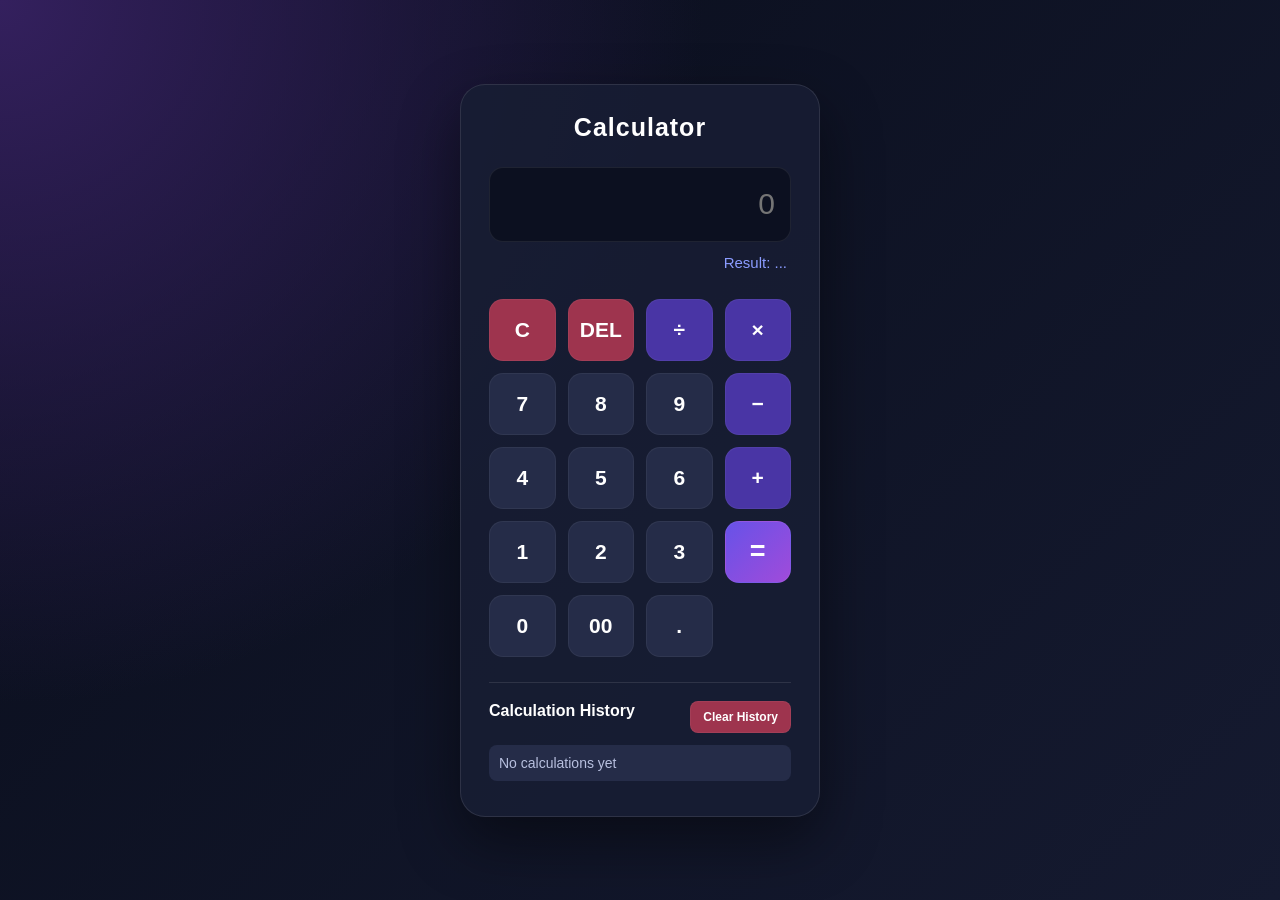
<file: Calculator/index.html>
<!DOCTYPE html>
<html lang="en">
<head>
    <meta charset="UTF-8">
    <meta name="viewport" content="width=device-width, initial-scale=1.0">
    <title>My Calculator</title>
    <link rel="stylesheet" href="style.css">
</head>
<body>

    <div class="calculator">
        <h2>Calculator</h2>

        <input type="text" id="display" readonly placeholder="0">

<div id="preview">Result: 0</div>

        <div class="buttons">
            <button class="clear">C</button>
            <button class="delete">DEL</button>
            <button class="operator">÷</button>
            <button class="operator">×</button>

            <button>7</button>
            <button>8</button>
            <button>9</button>
            <button class="operator">−</button>

            <button>4</button>
            <button>5</button>
            <button>6</button>
            <button class="operator">+</button>

            <button>1</button>
            <button>2</button>
            <button>3</button>
            <button class="equal">=</button>

            <button>0</button>
            <button>00</button>
            <button>.</button>
        </div>
       
<div class="history">
    <div class="history-header">
        <h3>Calculation History</h3>
        <button id="clear-history">Clear History</button>
    </div>

    <ul id="history-list">
        <li>No calculations yet</li>
    </ul>
</div>

    </div>

    <script src="script.js"></script>
</body>
</html>
</file>
<file: Calculator/style.css>
* {
    margin: 0;
    padding: 0;
    box-sizing: border-box;
}

body {
    min-height: 100vh;
    display: flex;
    justify-content: center;
    align-items: center;
    padding: 20px;
    font-family: Arial, sans-serif;
    background:
        radial-gradient(circle at top left, #34205e, transparent 45%),
        linear-gradient(135deg, #090d1b, #151a30);
}

.calculator {
    width: 360px;
    max-width: 100%;
    padding: 28px;
    background: rgba(24, 29, 52, 0.9);
    border: 1px solid rgba(255,255,255,0.1);
    border-radius: 25px;
    box-shadow: 0 25px 60px rgba(0,0,0,0.45);
}

h2 {
    color: white;
    text-align: center;
    font-size: 25px;
    margin-bottom: 25px;
    letter-spacing: 1px;
}

#display {
    width: 100%;
    height: 75px;
    padding: 15px;
    border: 1px solid rgba(255,255,255,0.08);
    border-radius: 14px;
    background: #0c1020;
    color: white;
    font-size: 30px;
    text-align: right;
    outline: none;
}

#preview {
    color: #8b9cff;
    font-size: 15px;
    text-align: right;
    min-height: 25px;
    margin: 12px 4px 20px;
}

.buttons {
    display: grid;
    grid-template-columns: repeat(4, 1fr);
    gap: 12px;
}

button {
    height: 62px;
    border: 1px solid rgba(255,255,255,0.05);
    border-radius: 14px;
    background: #252c48;
    color: white;
    font-size: 21px;
    font-weight: 600;
    cursor: pointer;
    transition: 0.2s ease;
}

button:hover {
    background: #394263;
    transform: translateY(-2px);
}

button:active {
    transform: scale(0.94);
}

.operator {
    background: #4935a5;
    color: white;
}

.operator:hover {
    background: #624de0;
}

.clear, .delete {
    background: #9e344e;
}

.clear:hover, .delete:hover {
    background: #c04460;
}

.equal {
    grid-row: span 2;
    background: linear-gradient(135deg, #6752e8, #a04bda);
    font-size: 27px;
}

.equal:hover {
    background: linear-gradient(135deg, #806cff, #bb61f0);
}

.history {
    margin-top: 25px;
    padding-top: 18px;
    border-top: 1px solid rgba(255,255,255,0.1);
}

.history h3 {
    color: white;
    font-size: 16px;
    margin-bottom: 12px;
}

#history-list {
    list-style: none;
    max-height: 130px;
    overflow-y: auto;
}

#history-list li {
    color: #b8c0df;
    background: #252c48;
    padding: 10px;
    margin-bottom: 7px;
    border-radius: 8px;
    font-size: 14px;
}

.history-header {
    display: flex;
    justify-content: space-between;
    align-items: center;
    gap: 10px;
    margin-bottom: 12px;
}

.history-header h3 {
    color: white;
    font-size: 16px;
}

#clear-history {
    height: auto;
    padding: 8px 12px;
    font-size: 12px;
    background: #9e344e;
    border-radius: 8px;
}

#clear-history:hover {
    background: #c04460;
}



@media (max-width: 400px) {
    .calculator {
        padding: 20px;
    }

    button {
        height: 55px;
    }
}
</file>
